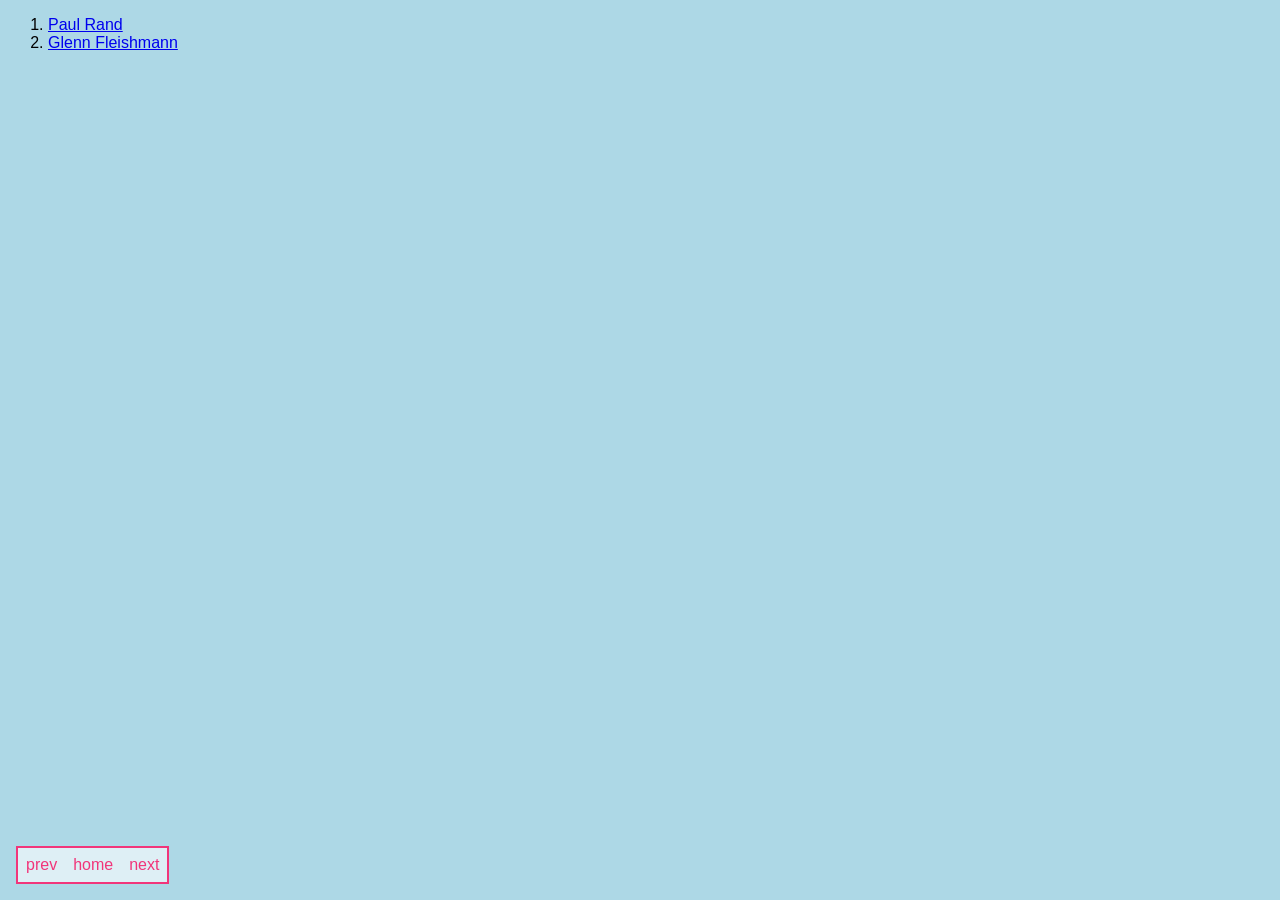
<file: index.html>
<!DOCTYPE html>
<html lang="en">
<head>
    <meta charset="UTF-8">
    <meta name="viewport" content="width=device-width, initial-scale=1.0">
    <title>Citations — Cater</title>
    <style>
        body{
            font-family: sans-serif;
            background-color: lightblue;
        }
        a{
            /* color: inherit;
            text-decoration: none; */
        }
    </style>
</head>
<body>

<!-- OMG IT’S A NAVBAR!!! -->
<link rel="stylesheet" href="navbar.css">
<div id="navbar">
    <a href="citation-huit.html">prev</a>
    <a href="index.html">home</a>
    <a href="citation-rand.html">next</a>
</div>
<!-- END OF TEH NAVBAR -->




    <ol>

        <li>
            <a href="citation-rand.html">Paul Rand</a>
        </li>

        <li>
            <a href="citation-deux.html">Glenn Fleishmann</a>
        </li>

    </ol>



</body>
</html>
</file>
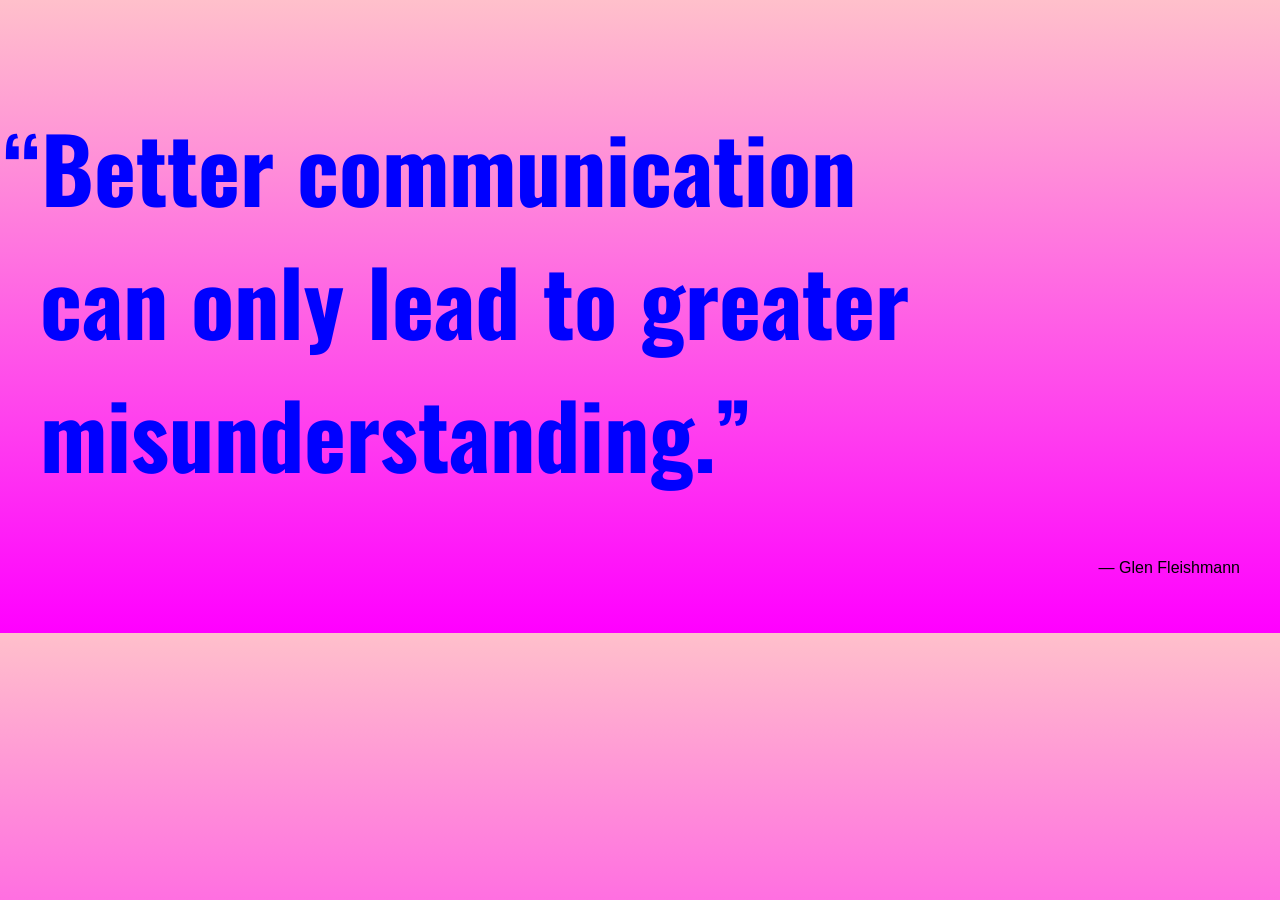
<file: citation-deux.html>
<!DOCTYPE html>
<html lang="fr">
<head>
	<meta charset="UTF-8">
	<meta name="viewport" content="width=¨, initial-scale=1.0">
	<title>Document</title>

	<link rel="preconnect" href="https://fonts.googleapis.com">
	<link rel="preconnect" href="https://fonts.gstatic.com" crossorigin>
	<link href="https://fonts.googleapis.com/css2?family=Oswald:wght@200..700&display=swap" rel="stylesheet">

	<style>
		body{
			font-family: sans-serif;
			padding: 2rem;
			background: linear-gradient(pink, magenta);
		}
		h1{ 
			font-family: "Oswald", sans-serif;
			font-size: 7vw;
			text-indent: -0.4em ;
			color: blue;
		}
		p{ 
			text-align: right;
		}
	</style>
</head>
<body>

	<h1>“Better communication <br>can only lead to greater misunderstanding.”</h1>
	<p>— Glen Fleishmann</p>





	<!-- 
	<h1>big<br>gest</h1>
	<h2>bigger</h2>
	<h3>big</h3>
	<h4>normal</h4>
	<p>Lorem <b><i>ipsum</i></b> dolor <strong>sit</strong> amet <br>consectetur <i>adipisicing</i> elit. <em>Hic</em> explicabo veritatis consequatur saepe quidem eius minima distinctio, adipisci necessitatibus iure harum culpa quae aperiam obcaecati labore, odio atque tempore dolor.</p>
	<h5>small</h5>
	<h6>smaller</h6>

	<hr>

	<h4>Liste de courses</h4>
	<ol>
		<li>chips</li>
		<li>haribo</li>
		<li>vodka</li>
	</ol>

	<img src="image.jpeg" alt=""> 
	
	-->

</body>
</html>
</file>
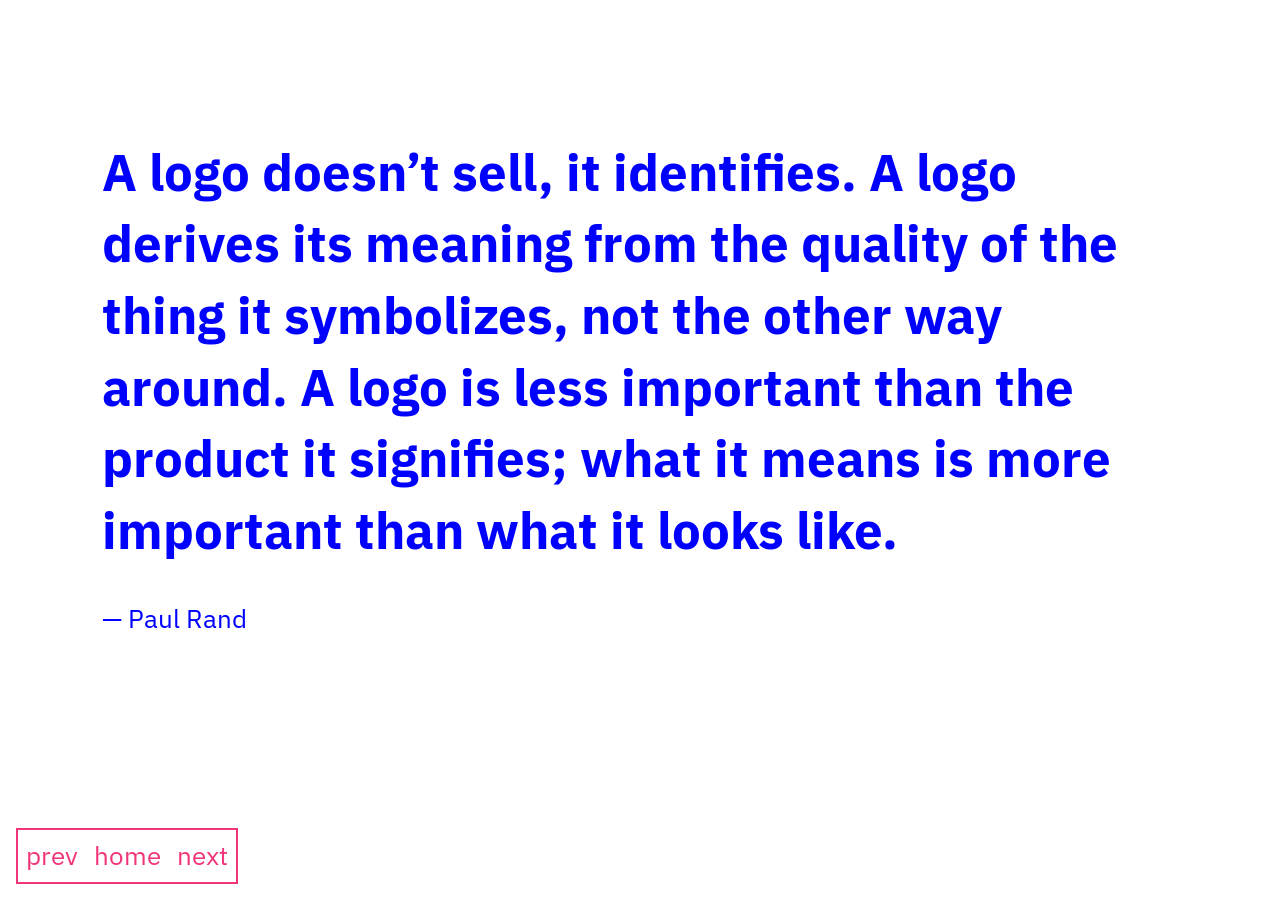
<file: citation-rand.html>
<!DOCTYPE html>
<html lang="en">
<head>
    <meta charset="UTF-8">
    <meta name="viewport" content="width=device-width, initial-scale=1.0">
    <title>Paul Rand</title>

    <link rel="preconnect" href="https://fonts.googleapis.com">
    <link rel="preconnect" href="https://fonts.gstatic.com" crossorigin>
    <link href="https://fonts.googleapis.com/css2?family=IBM+Plex+Sans:ital,wght@0,100..700;1,100..700&display=swap" rel="stylesheet">

    <style>
        body{
            font-family: "IBM Plex Sans", sans-serif;
            color: blue;
            font-size:2vw;
            line-height: 1.4;
            margin: 0;
            padding: 8vw;
            /* text-align: justify; */
        }
    </style>

</head>
<body>

    <!-- OMG IT’S A NAVBAR!!! -->
<link rel="stylesheet" href="navbar.css">
<div id="navbar">
    <a href="citation-huit.html">prev</a>
    <a href="index.html">home</a>
    <a href="citation-rand.html">next</a>
</div>
<!-- END OF TEH NAVBAR -->


    <h1>A logo doesn’t sell, it identifies. A logo derives its meaning from the quality of the thing it symbolizes, not the other way around. A logo is less important than the product it signifies; what it means is more important than what it looks like.</h1>
    <p>— Paul Rand</p>
</body>
</html>
</file>
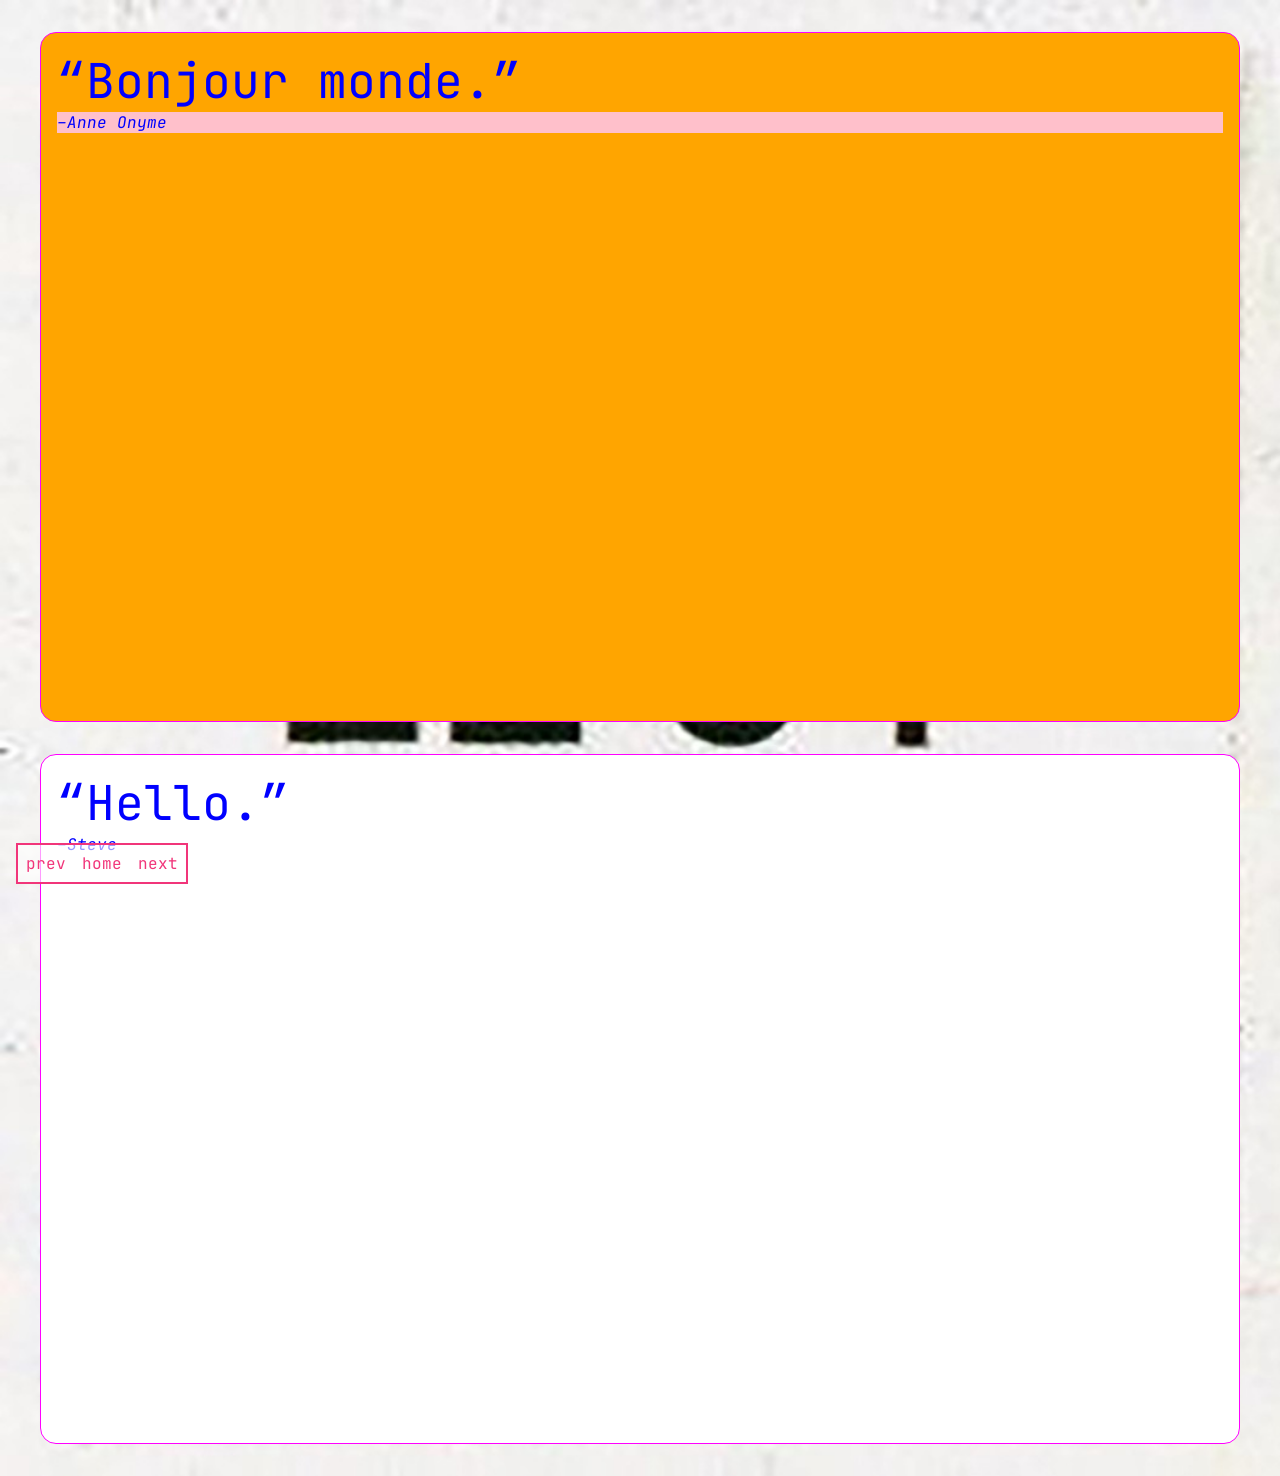
<file: citation-selecteur.html>
<!DOCTYPE html>
<html lang="en">
<head>
	<meta charset="UTF-8">
	<meta name="viewport" content="width=device-width, initial-scale=1.0">
	<title>Document</title>
	
	<link rel="preconnect" href="https://fonts.googleapis.com">
	<link rel="preconnect" href="https://fonts.gstatic.com" crossorigin>
	<link href="https://fonts.googleapis.com/css2?family=JetBrains+Mono:ital,wght@0,100..800;1,100..800&display=swap" rel="stylesheet">

	<style>
		body { 
			font-family: "JetBrains Mono", monospace;

			background: url("image.jpeg");
			background-size: cover;
		}
		div { color: blue; }
		.quote{ 
			font-size:3rem; 
			/* margin-bottom: 1rem; */
		}
		.source{ 
			font-style: italic; 
			/* margin-top: 1rem; */
		}

		.citation{
			margin: 2rem;
			border: 1px solid magenta;
			padding: 1rem;
			border-radius: 1rem;
			aspect-ratio: 16/9;
			background: white;
		}

		.important{ background: pink; }

		#pepito{ 
			background: orange; 
	
		}

	</style>

</head>
<body>

	<!-- OMG IT’S A NAVBAR!!! -->
<link rel="stylesheet" href="navbar.css">
<div id="navbar">
    <a href="citation-huit.html">prev</a>
    <a href="index.html">home</a>
    <a href="citation-rand.html">next</a>
</div>
<!-- END OF TEH NAVBAR -->


	<div class="citation" id="pepito">
		<div class="quote">“Bonjour monde.”</div>
		<div class="source important">–Anne Onyme</div>
	</div>

	<div class="citation" id="pickle">
		<div class="quote">“Hello.”</div>
		<div class="source">–Steve</div>
	</div>
	
</body>
</html>
</file>
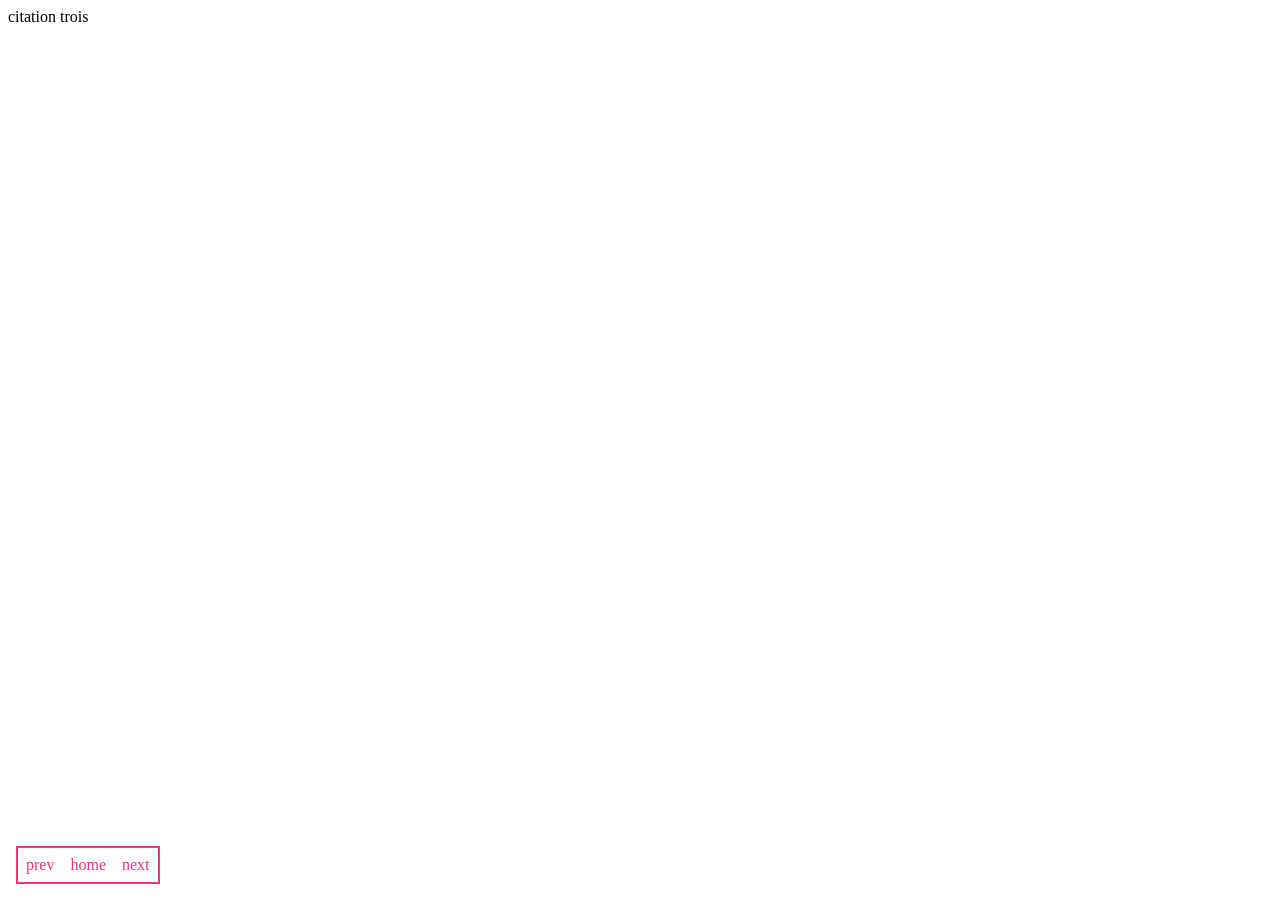
<file: citation-trois.html>
<!DOCTYPE html>
<html lang="en">
<head>
	<meta charset="UTF-8">
	<meta name="viewport" content="width=device-width, initial-scale=1.0">
	<title>Document</title>
</head>
<body>

<!-- OMG IT’S A NAVBAR!!! -->
<link rel="stylesheet" href="navbar.css">
<div id="navbar">
    <a href="citation-deux.html">prev</a>
    <a href="index.html">home</a>
    <a href="citation-selecteur.html">next</a>
</div>
<!-- END OF TEH NAVBAR -->


citation trois

</body>
</html>
</file>
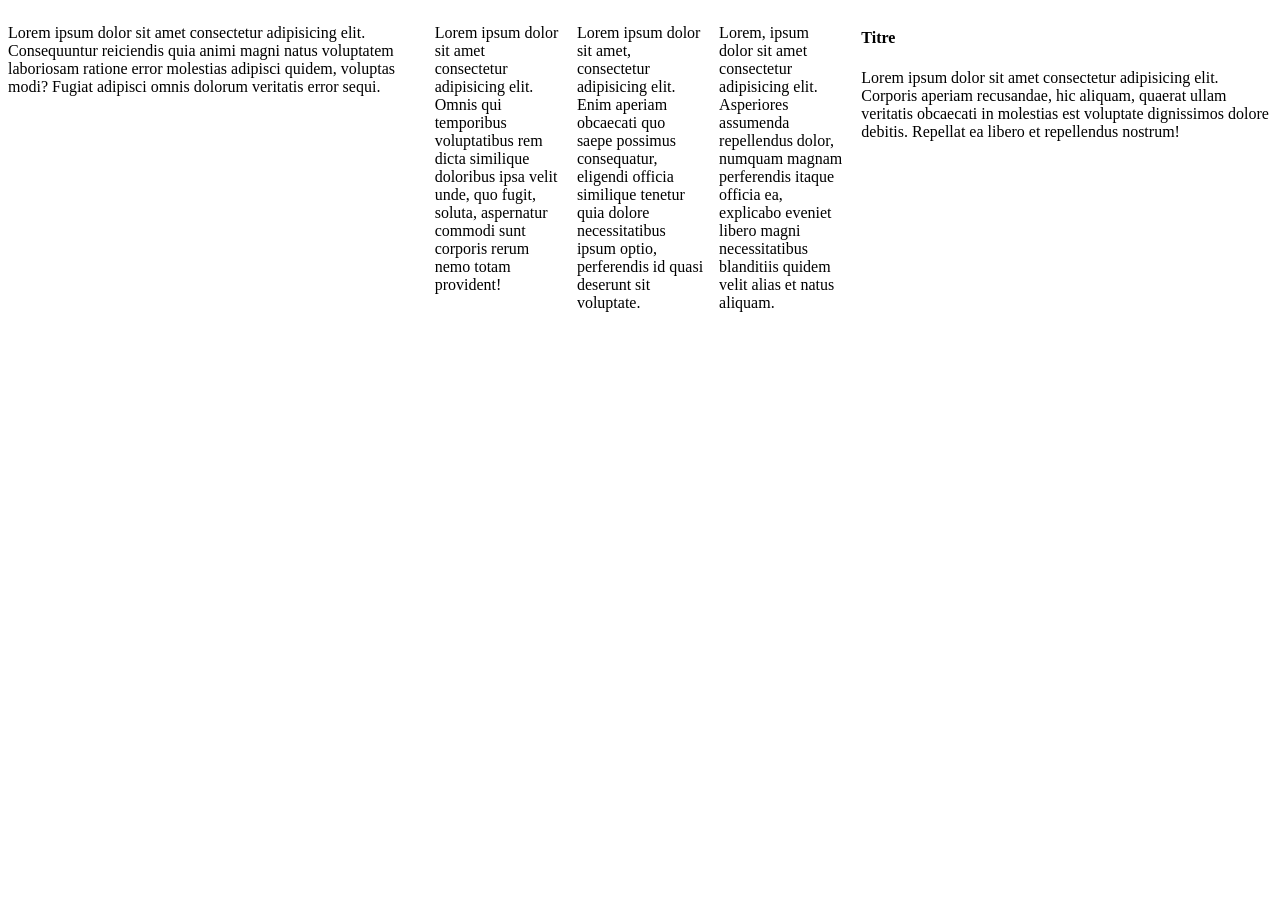
<file: flexbox-system.html>
<!DOCTYPE html>
<html lang="en">
<head>
	<meta charset="UTF-8">
	<meta name="viewport" content="width=device-width, initial-scale=1.0">
	<title>Système de colonnes avec Flexbox</title>
	<style>
		/* class row pour parent */
		.row { display: flex; gap: 1rem; }
		.row > * { flex: 1; }
		/* les enfants sont de meme taille. */
	</style>
</head>
<body>
	
	<main class="row">
		<article>
			<p>Lorem ipsum dolor sit amet consectetur adipisicing elit. Consequuntur reiciendis quia animi magni natus voluptatem laboriosam ratione error molestias adipisci quidem, voluptas modi? Fugiat adipisci omnis dolorum veritatis error sequi.</p>
		</article>
		<div class="row">
			<p>Lorem ipsum dolor sit amet consectetur adipisicing elit. Omnis qui temporibus voluptatibus rem dicta similique doloribus ipsa velit unde, quo fugit, soluta, aspernatur commodi sunt corporis rerum nemo totam provident!</p>
			<p>Lorem ipsum dolor sit amet, consectetur adipisicing elit. Enim aperiam obcaecati quo saepe possimus consequatur, eligendi officia similique tenetur quia dolore necessitatibus ipsum optio, perferendis id quasi deserunt sit voluptate.</p>
			<p>Lorem, ipsum dolor sit amet consectetur adipisicing elit. Asperiores assumenda repellendus dolor, numquam magnam perferendis itaque officia ea, explicabo eveniet libero magni necessitatibus blanditiis quidem velit alias et natus aliquam.</p>
		</div>
		<section>
			<h4>Titre</h4>
			<p>Lorem ipsum dolor sit amet consectetur adipisicing elit. Corporis aperiam recusandae, hic aliquam, quaerat ullam veritatis obcaecati in molestias est voluptate dignissimos dolore debitis. Repellat ea libero et repellendus nostrum!</p>
		</section>
	</main>

</body>
</html>
</file>
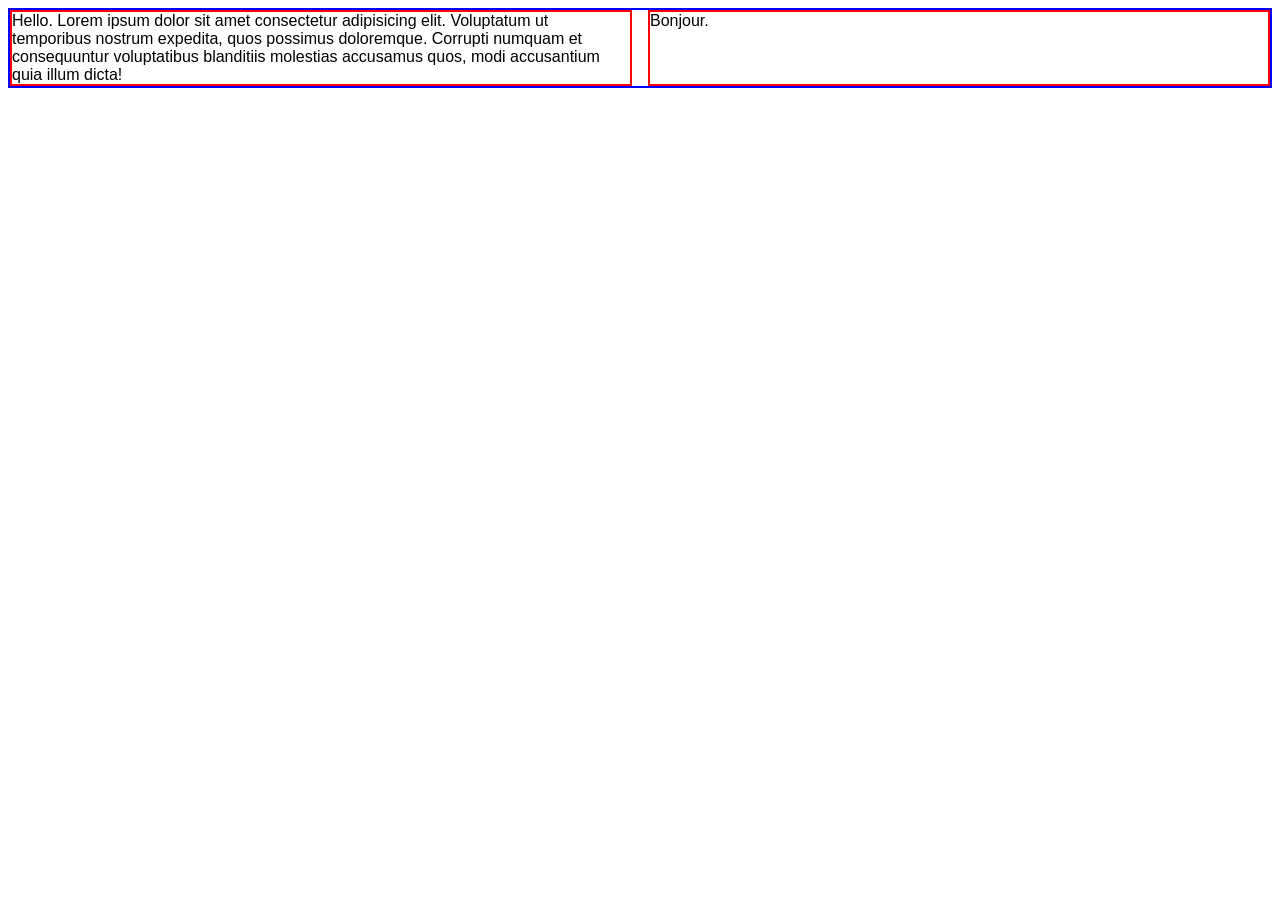
<file: flexbox.html>
<!DOCTYPE html>
<html lang="en">
<head>
	<meta charset="UTF-8">
	<meta name="viewport" content="width=device-width, initial-scale=1.0">
	<title>Hello, Flexbox!</title>
	<style>
		body { font-family: sans-serif; }
		section { border: 2px solid blue; }
		div { border: 2px solid red; }
		/* section, div { margin: 1rem; padding: 1rem; } */

		section { display: flex; gap: 1rem; }
		div { flex: 1; }
	</style>
</head>
<body>
	
	<section>
		<div>Hello. Lorem ipsum dolor sit amet consectetur adipisicing elit. Voluptatum ut temporibus nostrum expedita, quos possimus doloremque. Corrupti numquam et consequuntur voluptatibus blanditiis molestias accusamus quos, modi accusantium quia illum dicta!</div>
		<div>Bonjour.</div>
	</section>

</body>
</html>
</file>
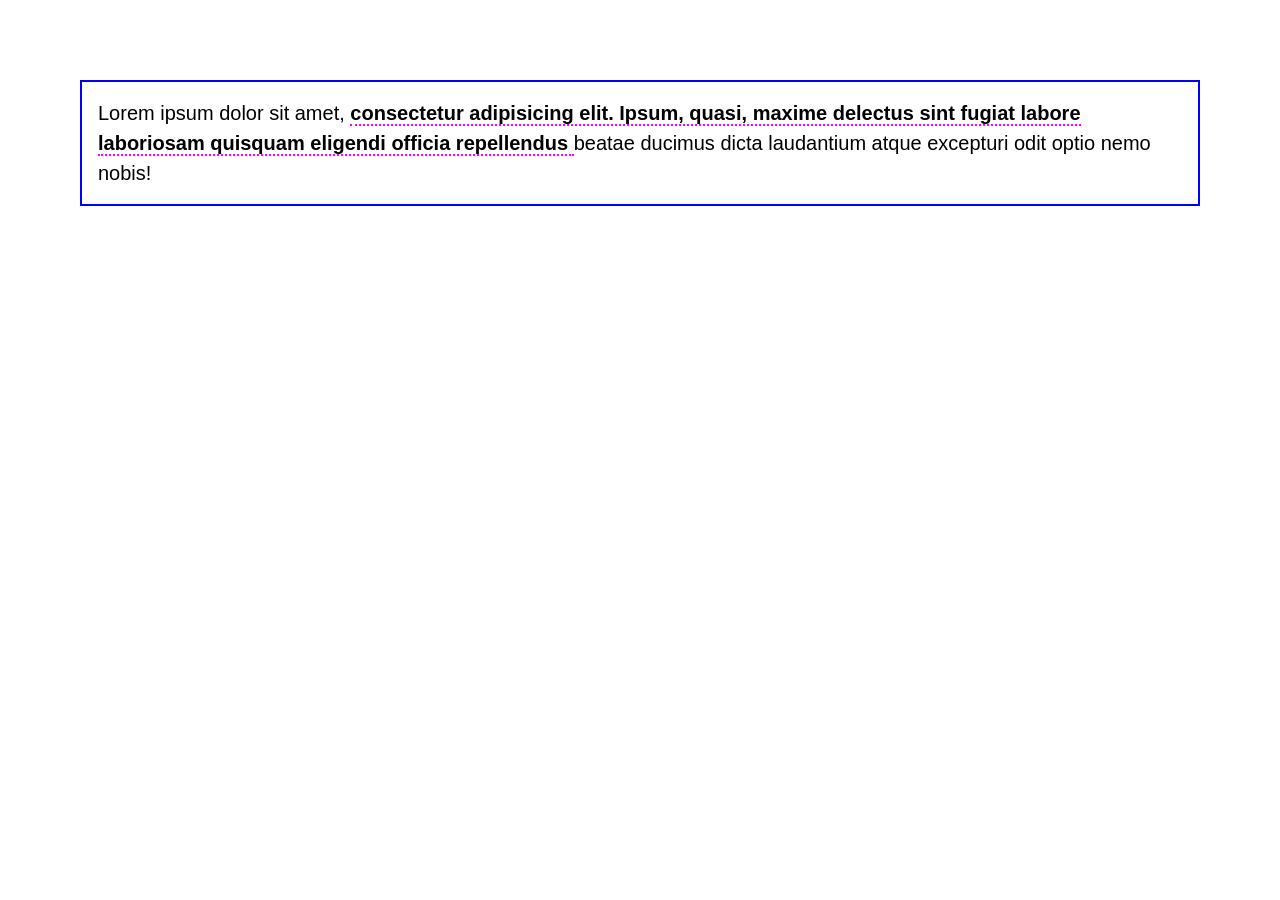
<file: inline-block.html>
<!DOCTYPE html>
<html lang="en">
<head>
	<meta charset="UTF-8">
	<meta name="viewport" content="width=device-width, initial-scale=1.0">
	<title>inline block</title>

	<style>

		body {
			font-family: sans-serif;
			font-size: 20px;
			line-height: 150%;
			margin: 5rem;
		}

		div {
			border: 2px solid blue;
			padding: 1rem;
		}

		span {
			border-bottom: 2px dotted magenta;
			font-weight: bold;
		}

	</style>

</head>
<body>
	
	<div>
		Lorem ipsum dolor sit amet, 
		<span>
			consectetur adipisicing elit. 
			Ipsum, quasi, maxime delectus sint fugiat labore 
			laboriosam quisquam eligendi officia repellendus 
		</span>
		beatae ducimus dicta laudantium atque 
		excepturi odit optio nemo nobis!
	</div>

</body>
</html>
</file>
<file: navbar.css>
#navbar{
	border: 2px solid #f1357A;
	background: #FFF9;
	max-width: max-content;
	position: fixed;
	bottom:1rem;
	left: 1rem;
	display: flex;
}

#navbar a {
	color: #F1357A;
	text-decoration: none;
	padding:0.5rem;
}

#navbar a:hover{
	background: #f1357A;
	color: #FFF;
}
</file>
